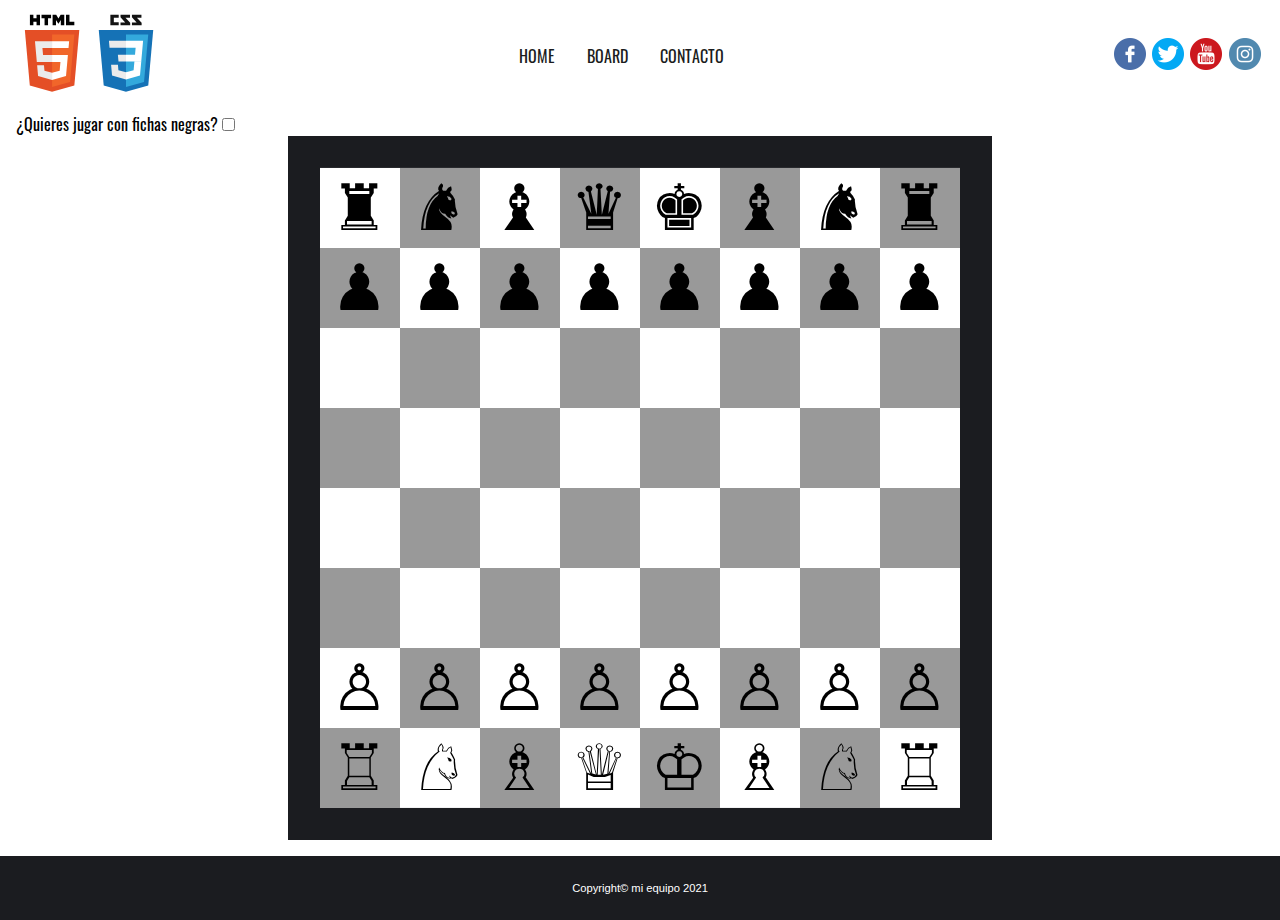
<file: board-page/index-board.html>
<!DOCTYPE html>
<html lang="en">

<head>
    <meta charset="UTF-8">
    <meta http-equiv="X-UA-Compatible" content="IE=edge">
    <meta name="viewport" content="width=device-width, initial-scale=1.0">
    <title>Chess Board</title>
    <link rel="stylesheet" href="stylesheet-board.css">
</head>

<body class="page__container">
    <header class="header__container">
        <img class="main-logo" src="../img/logo.svg"  alt="Html & CSS logo"></img>
        <input type="checkbox" class="checkbox__button" id="toggle__input">
        <label class="toggle__input toggle__input--open" for="toggle__input">&#9776;</label>
        <label class="toggle__input toggle__input--close" for="toggle__input">&#120299;</label>
        <nav class="nav__container">
            <ul class="menu-bar__list">
                <li><a class="menu-bar__item" href="../index.html">HOME</a></li>
                <li><a class="menu-bar__item" href="../board-page/index-board.html">BOARD</a></li>
                <li><a class="menu-bar__item" href="../contact-page/index-contact.html">CONTACTO</a></li>
            </ul>
            <div class="logos__container--aligner">
                <div class="logos__container--social-media">
                    <a href="https://www.facebook.com/">
                    <img class="social-media__logo logo__facebook" src="../img/fb-logo.png"
                        alt="Facebook logo">
                    </a>
                    <a href="https://www.twitter.com/">
                    <img class="social-media__logo logo__twitter" href="https://www.twitter.com/" src="../img/twit-logo.png"
                        alt="Twitter logo">
                        </a>
                        <a href="https://www.youtube.com/">
                    <img class="social-media__logo logo__youtube" href="https://www.youtube.com/" src="../img/yt-logo.png"
                        alt="Youtube logo">
                    </a>
                    <a href="https://www.instagram.com/">
                    <img class="social-media__logo logo__instagram" src="../img/inst-logo.png"
                        alt="Instagram logo">
                        </a>
                </div>
            </div>
        </nav>
        <nav class="nav__container--desktop">
            <ul class="menu-bar__list">
                <li><a class="menu-bar__item" href="../index.html">HOME</a></li>
                <li><a class="menu-bar__item" href="../board-page/index-board.html">BOARD</a></li>
                <li><a class="menu-bar__item" href="../contact-page/index-contact.html">CONTACTO</a></li>
            </ul>
            <div class="logos__container--aligner">
                <div class="logos__container--social-media">
                    <a href="https://www.facebook.com/">
                    <img class="social-media__logo logo__facebook" src="../img/fb-logo.png"
                        alt="Facebook logo">
                    </a>
                    <a href="https://www.twitter.com/">
                    <img class="social-media__logo logo__twitter" href="https://www.twitter.com/" src="../img/twit-logo.png"
                        alt="Twitter logo">
                        </a>
                        <a href="https://www.youtube.com/">
                    <img class="social-media__logo logo__youtube" href="https://www.youtube.com/" src="../img/yt-logo.png"
                        alt="Youtube logo">
                    </a>
                    <a href="https://www.instagram.com/">
                    <img class="social-media__logo logo__instagram" src="../img/inst-logo.png"
                        alt="Instagram logo">
                        </a>
                </div>
            </div>
        </nav>
    </header>
    <main class="main__container">
        <label for="input__color--picker" class="chess-board__color--picker__label">¿Quieres jugar con fichas
            negras?</label>
        <input id="input__color--picker" type="checkbox" class="chess-board__color--picker__input hidden__input">
        <div class="chess-board__container">
            <div class="chess-board">
                <div class="chess-board__cell white--cell">♖</div>
                <div class="chess-board__cell black--cell">♘</div>
                <div class="chess-board__cell white--cell">♗</div>
                <div class="chess-board__cell black--cell">♔</div>
                <div class="chess-board__cell white--cell">♕</div>
                <div class="chess-board__cell black--cell">♗</div>
                <div class="chess-board__cell white--cell">♘</div>
                <div class="chess-board__cell black--cell">♖</div>

                <div class="chess-board__cell black--cell">♙</div>
                <div class="chess-board__cell white--cell">♙</div>
                <div class="chess-board__cell black--cell">♙</div>
                <div class="chess-board__cell white--cell">♙</div>
                <div class="chess-board__cell black--cell">♙</div>
                <div class="chess-board__cell white--cell">♙</div>
                <div class="chess-board__cell black--cell">♙</div>
                <div class="chess-board__cell white--cell">♙</div>

                <div class="chess-board__cell white--cell"></div>
                <div class="chess-board__cell black--cell"></div>
                <div class="chess-board__cell white--cell"></div>
                <div class="chess-board__cell black--cell"></div>
                <div class="chess-board__cell white--cell"></div>
                <div class="chess-board__cell black--cell"></div>
                <div class="chess-board__cell white--cell"></div>
                <div class="chess-board__cell black--cell"></div>

                <div class="chess-board__cell black--cell"></div>
                <div class="chess-board__cell white--cell"></div>
                <div class="chess-board__cell black--cell"></div>
                <div class="chess-board__cell white--cell"></div>
                <div class="chess-board__cell black--cell"></div>
                <div class="chess-board__cell white--cell"></div>
                <div class="chess-board__cell black--cell"></div>
                <div class="chess-board__cell white--cell"></div>

                <div class="chess-board__cell white--cell"></div>
                <div class="chess-board__cell black--cell"></div>
                <div class="chess-board__cell white--cell"></div>
                <div class="chess-board__cell black--cell"></div>
                <div class="chess-board__cell white--cell"></div>
                <div class="chess-board__cell black--cell"></div>
                <div class="chess-board__cell white--cell"></div>
                <div class="chess-board__cell black--cell"></div>

                <div class="chess-board__cell black--cell"></div>
                <div class="chess-board__cell white--cell"></div>
                <div class="chess-board__cell black--cell"></div>
                <div class="chess-board__cell white--cell"></div>
                <div class="chess-board__cell black--cell"></div>
                <div class="chess-board__cell white--cell"></div>
                <div class="chess-board__cell black--cell"></div>
                <div class="chess-board__cell white--cell"></div>

                <div class="chess-board__cell white--cell">♟</div>
                <div class="chess-board__cell black--cell">♟</div>
                <div class="chess-board__cell white--cell">♟</div>
                <div class="chess-board__cell black--cell">♟</div>
                <div class="chess-board__cell white--cell">♟</div>
                <div class="chess-board__cell black--cell">♟</div>
                <div class="chess-board__cell white--cell">♟</div>
                <div class="chess-board__cell black--cell">♟</div>

                <div class="chess-board__cell black--cell">♜</div>
                <div class="chess-board__cell white--cell">♞</div>
                <div class="chess-board__cell black--cell">♝</div>
                <div class="chess-board__cell white--cell">♚</div>
                <div class="chess-board__cell black--cell">♛</div>
                <div class="chess-board__cell white--cell">♝</div>
                <div class="chess-board__cell black--cell">♞</div>
                <div class="chess-board__cell white--cell">♜</div>
            </div>
        </div>
    </main>

    <footer class="footer__container">
        <p class="footer__text">Copyright© mi equipo 2021</p>
    </footer>
</body>

</html>
</file>
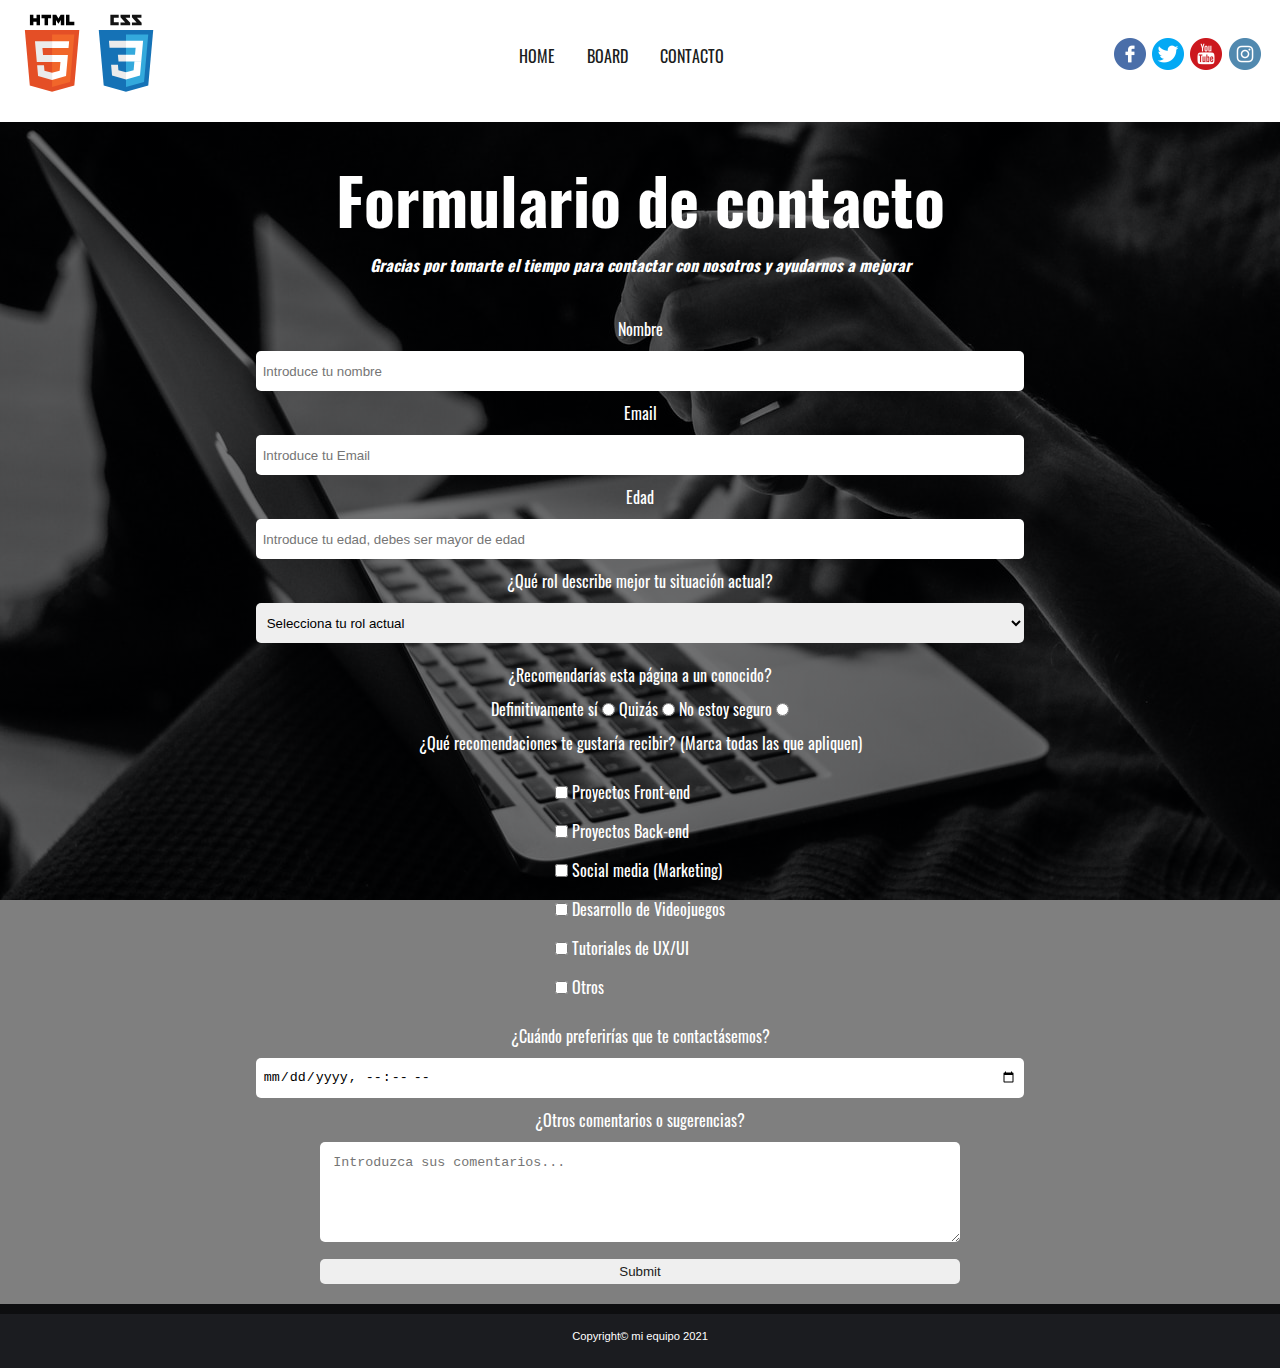
<file: contact-page/index-contact.html>
<!DOCTYPE html>
<html lang="en">

<head>
    <meta charset="UTF-8">
    <meta http-equiv="X-UA-Compatible" content="IE=edge">
    <meta name="viewport" content="width=device-width, initial-scale=1.0">
    <title>Contact</title>
    <link rel="stylesheet" href="stylesheet-contact.css">
</head>

<body>
    <header class="header__container">
        <img class="main-logo" src="../img/logo.svg" alt="Html & CSS logo"></img>
        <input type="checkbox" class="checkbox__button" id="toggle__input">
        <label class="toggle__input toggle__input--open" for="toggle__input">&#9776;</label>
        <label class="toggle__input toggle__input--close" for="toggle__input">&#120299;</label>
        <nav class="nav__container">
            <ul class="menu-bar__list">
                <li><a class="menu-bar__item" href="../index.html">HOME</a></li>
                <li><a class="menu-bar__item" href="../board-page/index-board.html">BOARD</a></li>
                <li><a class="menu-bar__item" href="../contact-page/index-contact.html">CONTACTO</a></li>
            </ul>
            <div class="logos__container--aligner">
                <div class="logos__container--social-media">
                    <a href="https://www.facebook.com/">
                        <img class="social-media__logo logo__facebook" src="../img/fb-logo.png"
                            alt="Facebook logo">
                    </a>
                    <a href="https://www.twitter.com/">
                        <img class="social-media__logo logo__twitter" href="https://www.twitter.com/"
                            src="../img/twit-logo.png" alt="Twitter logo">
                    </a>
                    <a href="https://www.youtube.com/">
                        <img class="social-media__logo logo__youtube" href="https://www.youtube.com/"
                            src="../img/yt-logo.png" alt="Youtube logo">
                    </a>
                    <a href="https://www.instagram.com/">
                        <img class="social-media__logo logo__instagram" src="../img/inst-logo.png"
                            alt="Instagram logo">
                    </a>
                </div>
            </div>
        </nav>
        <nav class="nav__container--desktop">
            <ul class="menu-bar__list">
                <li><a class="menu-bar__item" href="../index.html">HOME</a></li>
                <li><a class="menu-bar__item" href="../board-page/index-board.html">BOARD</a></li>
                <li><a class="menu-bar__item" href="../contact-page/index-contact.html">CONTACTO</a></li>
            </ul>
            <div class="logos__container--aligner">
                <div class="logos__container--social-media">
                    <a href="https://www.facebook.com/">
                        <img class="social-media__logo logo__facebook" src="../img/fb-logo.png"
                            alt="Facebook logo">
                    </a>
                    <a href="https://www.twitter.com/">
                        <img class="social-media__logo logo__twitter" href="https://www.twitter.com/"
                            src="../img/twit-logo.png" alt="Twitter logo">
                    </a>
                    <a href="https://www.youtube.com/">
                        <img class="social-media__logo logo__youtube" href="https://www.youtube.com/"
                            src="../img/yt-logo.png" alt="Youtube logo">
                    </a>
                    <a href="https://www.instagram.com/">
                        <img class="social-media__logo logo__instagram" src="../img/inst-logo.png"
                            alt="Instagram logo">
                    </a>
                </div>
            </div>
        </nav>
    </header>
    <form action="http://google.com" method="get">
        <div class="contenedor-padre">
            <h1 class="titulo1">Formulario de contacto</h1>
            <h2 class="titulo2">Gracias por tomarte el tiempo para contactar con nosotros y ayudarnos a mejorar</h2>
            <p>Nombre</p>
            <div>
                <input class="input-nombre" type="text" id="name" name="nombre" placeholder="Introduce tu nombre"
                    required></input>
            </div>
            <p>Email</p>
            <div>
                <input class="input-email" type="email" id="email" name="correo" placeholder="Introduce tu Email"
                    required>
            </div>
            <p>Edad</p>
            <div>
                <input class="input-edad" type="number" min="18" name="años"
                    placeholder="Introduce tu edad, debes ser mayor de edad" required>
            </div>
            <p>¿Qué rol describe mejor tu situación actual?</p>
            <div>
                <select class="input-rol" name="rol" type="text" required>
                    <option>Selecciona tu rol actual</option>
                    <option>Estudiante</option>
                    <option>Trabajo a tiempo completo</option>
                    <option>Freelance</option>
                    <option>Buscando trabajo</option>
                </select>
            </div>
            <div class="recomendar">
                <p>¿Recomendarías esta página a un conocido?</p>
                <div class="seleccionar">
                    <label for="yes">Definitivamente sí</label>
                    <input type="radio" name="recomendacion" id="yes" class="color__change">

                    <label for="maybe">Quizás</label>
                    <input type="radio" name="recomendacion" id="maybe" class="color__change">

                    <label for="not-sure">No estoy seguro</label>
                    <input type="radio" name="recomendacion" id="not-sure" class="color__change">
                </div>
            </div>
            <p>¿Qué recomendaciones te gustaría recibir? (Marca todas las que apliquen)</p>
            <div class="recomendaciones">
                <div class="frontend">
                    <input type="checkbox" name="front" id="reco">
                    <label for="reco">Proyectos Front-end</label>
                </div>
                <div class="backend">
                    <input type="checkbox" name="back" id="reco">
                    <label for="reco">Proyectos Back-end</label>
                </div>
                <div class="media">
                    <input type="checkbox" name="social" id="reco">
                    <label for="reco">Social media (Marketing)</label>
                </div>
                <div class="juegos">
                    <input type="checkbox" name="videojuegos" id="reco">
                    <label for="reco">Desarrollo de Videojuegos</label>
                </div>
                <div class="ux">
                    <input type="checkbox" name="uxui" id="reco">
                    <label for="reco">Tutoriales de UX/UI</label>
                </div>
                <div class="other">
                    <input type="checkbox" name="otros" id="reco">
                    <label for="reco">Otros</label>
                </div>
            </div>
            <p>¿Cuándo preferirías que te contactásemos?</p>
            <div>
                <input class="input-fecha" type="datetime-local" name="fecha" min="2022-01-01" required>
            </div>

            <p>¿Otros comentarios o sugerencias?</p>
            <div>
                <textarea class="input-coment" placeholder="Introduzca sus comentarios..." name="coments"></textarea>
            </div>

            <div>
                <input class="send" type="submit" name="enviar">
            </div>
        </div>
    </form>
</body>

 <footer class="footer__container">
        <p class="footer__text">Copyright© mi equipo 2021</p>
    </footer>

</html>
</file>
<file: board-page/stylesheet-board.css>
* {
    padding: 0px;
    margin: 0px;
    box-sizing: border-box;
}

@font-face {
    font-family:'Oswald-regular';
    src: url(../fonts/Oswald-Regular.ttf);
}
body {
    font-family: 'Oswald-regular';
  }
.page__container {
    min-height: 100vh;
    width: 100%;
     display: flex;
    flex-direction: row;
    flex-wrap: wrap;
}
/* HEADER CONTAINER */
.header__container {
    width: 100%;
    height: fit-content;
    background-color: #ffffff;
    display: flex;
    flex-wrap: wrap;
    justify-content: space-between;
}
.toggle__input--open{
    font-size: 2rem;
    margin: 0.5em 1em 0em 0em;
    height: min-content;
}
.toggle__input--close{
    display:none;
    font-size: 1.5rem;
    margin: 1em 1.5em 0em 0em;
    height: min-content;
    }

.checkbox__button{
    display: none;
}

.main-logo {
    height: 7em;
    margin-left: 1em;
}
.nav__container{
    width: 100%;
    position: absolute;
    overflow: hidden;
    transition: transform .8s ease-out; 
    transform: translateY(-270px);
    z-index: 100;
    background-color: #ffffff;
}
.nav__container--desktop{
    display: none;
}

.checkbox__button:checked ~ .nav__container{
    height: fit-content;
    transform-origin: top center;
    transform: translateY(13vh);
    position:absolute;
    background-color: #ffffff;
    z-index: 100;
}

.checkbox__button:checked ~ .toggle__input--close{
    display:block;
}
.checkbox__button:checked ~ .toggle__input--open{
    display:none;
}

.menu-bar__list {
    display: flex;
    flex-direction: column;
}

.menu-bar__list li {
    list-style-type: none;
    margin: 1.5em 0 1.5em 0;
}

.menu-bar__list li a {
    padding: 2em 1em;
    text-decoration: none;
    color:#1b1c20;
    font-size: 1rem;

}

.logos__container--social-media {
    display: flex;
    justify-content: flex-start;
    margin: 1em 0em 1em 0.8em;
}

.social-media__logo {
    width: 2em;
    height: 2em;
    margin:0 0.2em 0 0.2em;
    transition: transform .25s ease-in;
}
/* MAIN CONTAINER */
.main__container {
    width: 100%;
}

.chess-board__color--picker__label {
    align-self: flex-start;
    margin-left: 1em;
}

.chess-board__container{
    display: flex;
    justify-content: center;
}

.chess-board {
    box-sizing: content-box;
    display: flex;
    flex-wrap: wrap;
    width: 70vw;
    height: 70vw;
    margin: 1em 0 1em 0;
    border: 1.5em solid #1b1c20;
  }
  
  .chess-board__cell {
    display: flex;
    justify-content: center;
    align-items: flex-end;
    height: 12.5%;
    width: 12.5%;
    max-height: 100vw;
    max-width: 100vw;
    font-size: 7vw;
  }
  

.chess-board__color--picker__input:checked + div .chess-board{
    -webkit-transform: rotateZ(360deg);
    transform: rotateZ(360deg);
    -webkit-transition: transform 1s ease-out;
    transition: transform 1s ease-out;
}
.chess-board__color--picker__input:checked ~ div .chess-board .chess-board__cell{
    -webkit-transform: rotateX(360deg);
    transform: rotateX(360deg);
    -webkit-transition: transform 1s ease-out;
    transition: transform 1s ease-out;
}

.chess-board__color--picker__input:not(:checked) + div .chess-board{
    -webkit-transition: transform 1s ease-out;
    transition: transform 1s ease-out;
    -webkit-transform: transform rotateZ(180deg);
    transform: rotateZ(180deg);
}
.chess-board__color--picker__input:not(:checked) ~ div .chess-board .chess-board__cell{
    -webkit-transition: transform 1s ease-out;
    transition: transform 1s ease-out;
    -webkit-transform: transform rotateZ(180deg);
    transform: rotateX(180deg);
}

.black--cell{
    background-color: #1b1c20;
  }

.black--cell{
    background-color:#999999;
}
/* FOOTER */
.footer__container {
    width: 100%;
    height: 4em;
    display: flex;
    align-items: center;
    justify-content: center;
    margin-top: auto;
    background-color: #1b1c20;
}
.footer__text {
    color: white;
    font-size: 0.7rem;
    font-family:'Oswald-Light', sans-serif;
}

/* Mediaqueries breakpoints */

@media (min-width: 481px) {
    .chess-board{
    width: 60vw;
    height: 60vw;
    }
}

@media (min-width: 1025px) {
    .header__container{
        display: flex;
        flex-wrap: nowrap;
        height: min-content;
        flex-direction: row;
        justify-content: space-between;
        align-items: center;
    }
    .nav.main__container{
        display: none;
    }
    .nav__container--desktop{
        width: 100%;
        display: flex;
        flex-direction: row;
        justify-content: center;
        align-items: center;
        position: revert;
        overflow: revert;
        transition: none;
        transform: none;
        width: 100%;
        z-index: auto;
    }
    .logos__container--aligner {
        display: flex;
        justify-content: center;
        margin: 1em;
    }
    .checkbox__button:checked ~ .nav__container{
        display:none;
    }
    .checkbox__button:checked ~ .toggle__input--close{
        display:none;
    }
    .menu-bar__list{
        flex-direction: row;
        width: 100%;
        justify-content: center;
    }
    .menu-bar__list li a {
        padding: 2em 1em;
        text-decoration: none;
        color: #1b1c20;
        font-size: 1rem;
    }
    .menu-bar__item:hover{
        padding: 2em 1em;
        text-decoration: underline;
        color: #ffffff;
        font-size: 1rem;
        background-color: #1b1c20;
        transition: background-color .3s;
    }
    .logos__container--social-media{
        align-items: center;
        width: 100%;
    }

    .toggle__input{
        display: none;
    }


    .social-media__logo:hover{
    transform: scale(1.25);
    }
    
    .chess-board{
    width: 50vw;
    height: 50vw;
    margin:0 0 1em 0;
    border: 2em solid #1b1c20;
    }
    .chess-board__cell {
    font-size: 5vw;
      }
}

@media (min-width: 1440px) {

.chess-board{
    width: 38vw;
    height: 38vw;
    }
.chess-board__cell {
    font-size: 4vw;
    }

}
</file>
<file: contact-page/stylesheet-contact.css>
* {
    padding: 0px;
    margin: 0px;
    box-sizing: border-box;
}

@font-face{
    font-family: 'Oswald';
    src: url('../fonts/Oswald-Bold.ttf');
    src: url('../fonts/Oswald-ExtraLight.ttf');
    src: url('../fonts/Oswald-Light.ttf');
    src: url('../fonts/Oswald-Medium.ttf');
    src: url('../fonts/Oswald-Regular.ttf');
    src: url('../fonts/Oswald-SemiBold.ttf');
    src: url('../fonts/Oswald-VariableFont_wght.ttf');
}
body {
    font-family: 'Oswald-bold';
  }
.header__container {
    width: 100%;
    height: fit-content;
    background-color: #ffffff;
    display: flex;
    flex-wrap: wrap;
    justify-content: space-between;
    font-family: 'Oswald';
}
.toggle__input--open{
    font-size: 2rem;
    margin: 0.5em 1em 0em 0em;
    height: min-content;
}
.toggle__input--close{
    display:none;
    font-size: 1.5rem;
    margin: 1em 1.5em 0em 0em;
    height: min-content;
    }

.checkbox__button{
    display: none;
}

.main-logo {
    height: 7em;
    margin-left: 1em;
}
.nav__container{
    width: 100%;
    position: absolute;
    overflow: hidden;
    transition: transform .8s ease-out; 
    transform: translateY(-270px);
    z-index: 100;
    background-color: #ffffff;
}
.nav__container--desktop{
    display: none;
}

.checkbox__button:checked ~ .nav__container{
    height: fit-content;
    transform-origin: top center;
    transform: translateY(13vh);
    position:absolute;
    background-color: #ffffff;
    z-index: 100;
}

.checkbox__button:checked ~ .toggle__input--close{
    display:block;
}
.checkbox__button:checked ~ .toggle__input--open{
    display:none;
}

.menu-bar__list {
    display: flex;
    flex-direction: column;
}

.menu-bar__list li {
    list-style-type: none;
    margin: 1.5em 0 1.5em 0;
}

.menu-bar__list li a {
    padding: 2em 1em;
    text-decoration: none;
    color:#1b1c20;
    font-size: 1rem;

}

.logos__container--social-media {
    display: flex;
    justify-content: flex-start;
    margin: 1em 0em 1em 0.8em;
}

.social-media__logo {
    width: 2em;
    height: 2em;
    margin:0 0.2em 0 0.2em;
    transition: transform .25s ease-in;
}
.contenedor-padre{
    background: linear-gradient(rgba(0, 0, 0, 0.5), rgba(0, 0, 0, 0.5) 20%),
    url(../img/img-background-form.jpg) fixed;
    width: 100%;
    height: 100%;
    position: relative;
    font-family: 'Oswald';
    display: inline-block;
    text-align: center;
    top: 10px;
    color: white;
}

h1{
    font-size: 4em;
    font-style: bold;
    margin-top: 30px;
    margin-bottom: 7px;
}

h2{
    font-size: 1em;
    font-style: italic;
    margin-bottom: 40px;
}

.input-nombre, .input-email, .input-edad, .input-rol, .input-fecha{
    padding: 1em;
    border-radius: 5px;
    width: 75%;
    height: 3em;
    border: none;
    margin-top: 10px;
    margin-bottom: 10px;
}

.recomendar{
    margin-top: 10px;
    margin-bottom: 10px;
}

.seleccionar{
    margin-top: 10px;
    margin-bottom: 10px;
}

.color__change{
    filter: grayscale(1);
}

.recomendaciones{
    margin-top: 10px;
    margin-bottom: 10px;
    display: inline-block;
    text-align: left;
    color: white;
}

.frontend, .backend, .media, .juegos, .ux, .other{
    margin-top: 15px;
    margin-bottom: 15px;
}

.input-coment{
    border-radius: 5px;
    width: 75%;
    height: 100px;
    padding: 1em;
    border: 0;
    margin-top: 10px;
    margin-bottom: 10px;
}

.send{
    color: #1b1c20; 
    width: 75%;
    height: 25px;
    border-radius: 5px;
    border: 0;
    margin-bottom: 30px;
}
.footer__container {
    width: 100%;
    height: 4em;
    display: flex;
    align-items: center;
    justify-content: center;
    margin-top: auto;
    background-color: #1b1c20;
}
.footer__text {
    color: white;
    font-size: 0.7rem;
    font-family:'Oswald-Light', sans-serif;
}


@media (min-width: 481px){
    .input-nombre, .input-email, .input-edad, .input-rol, .input-fecha{
        padding: 0.5em;
        width: 75%;
    }
}

@media (min-width: 1025px) {
    .header__container{
        display: flex;
        flex-wrap: nowrap;
        height: min-content;
        flex-direction: row;
        justify-content: space-between;
        align-items: center;
    }
    .nav.main__container{
        display: none;
    }
    .nav__container--desktop{
        width: 100%;
        display: flex;
        flex-direction: row;
        justify-content: center;
        align-items: center;
        position: revert;
        overflow: revert;
        transition: none;
        transform: none;
        width: 100%;
        z-index: auto;
    }
    .logos__container--aligner {
        display: flex;
        justify-content: center;
        margin: 1em;
    }
    .checkbox__button:checked ~ .nav__container{
        display:none;
    }
    .checkbox__button:checked ~ .toggle__input--close{
        display:none;
    }
    .menu-bar__list{
        flex-direction: row;
        width: 100%;
        justify-content: center;
    }
    .menu-bar__list li a {
        padding: 2em 1em;
        text-decoration: none;
        color: #1b1c20;
        font-size: 1rem;
    }
    .menu-bar__item:hover{
        padding: 2em 1em;
        text-decoration: underline;
        color: #ffffff;
        font-size: 1rem;
        background-color: #1b1c20;
        transition: background-color .3s;
    }
    .logos__container--social-media{
        align-items: center;
        width: 100%;
    }

    .toggle__input{
        display: none;
    }
    
    .social-media__logo:hover{
    transform: scale(1.25);
    }
    .input-nombre, .input-email, .input-edad, .input-rol, .input-fecha{
        padding: 0.5em;
        width: 60%;
    }
    .input-coment{
        width: 50%;
    }
    
    .send{
        width: 50%;
    }
}

@media (min-width: 1440px) {
    .input-nombre, .input-email, .input-edad, .input-rol, .input-fecha{
        padding: 0.5em;
        width: 50%;
    }
}
</file>
